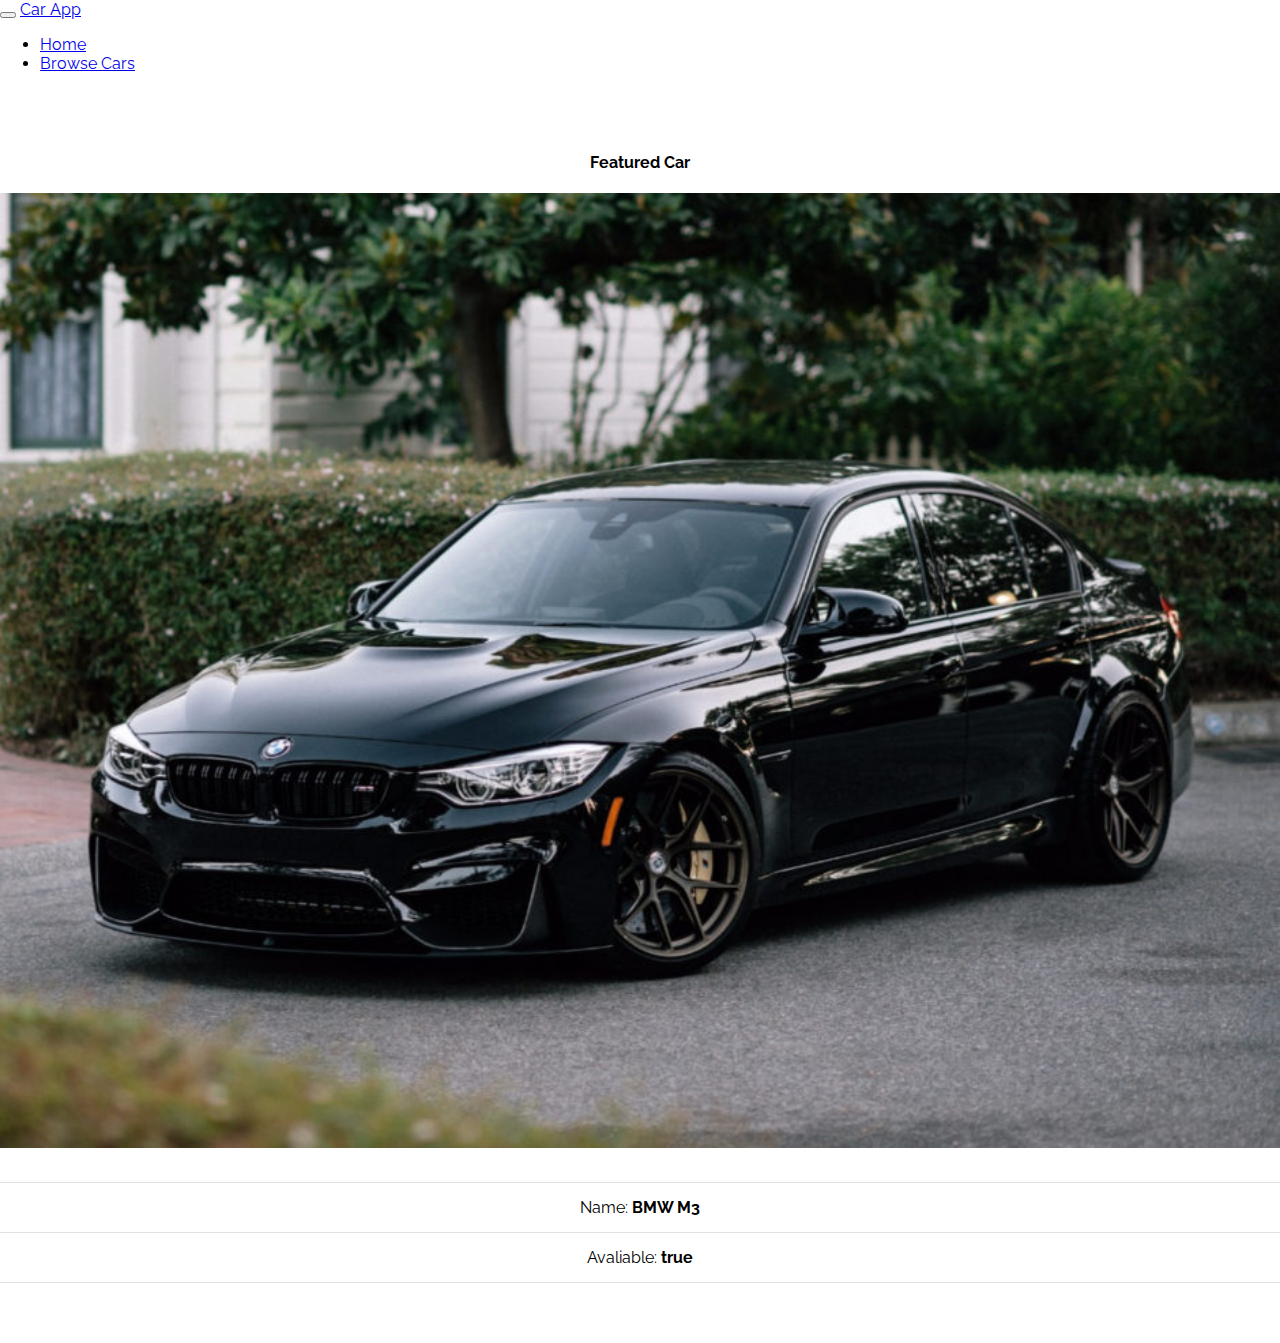
<file: index.html>
<!DOCTYPE html>
<html ng-app="myCarApp">
  <head>
    <meta charset="UTF-8">
    <meta name="viewport" content="width=device-width, initial-scale=1.0">
    <meta http-equiv="X-UA-Compatible" content="ie=edge">
    <title>MyCarApp</title>
    <script src="app\lib\angular.min.js"></script><!-- Angular -->
    <script src="app\lib\angular-route.min.js"></script><!-- Angular Route -->
    <script src="app\lib\angular-animate.min.js"></script><!-- Angular Animate -->
    <script src="app.js"></script>
    <link rel="stylesheet" href="https://cdnjs.cloudflare.com/ajax/libs/font-awesome/4.7.0/css/font-awesome.min.css"><!-- fa -->
    <link rel="stylesheet" href="https://bootswatch.com/3/darkly/bootstrap.min.css"><!-- Bootstrap dark theme -->
    <script src="https://ajax.googleapis.com/ajax/libs/jquery/3.2.0/jquery.min.js"></script>
    <script src="https://maxcdn.bootstrapcdn.com/bootstrap/3.3.7/js/bootstrap.min.js" integrity="sha384-Tc5IQib027qvyjSMfHjOMaLkfuWVxZxUPnCJA7l2mCWNIpG9mGCD8wGNIcPD7Txa" crossorigin="anonymous"></script>
    <link rel="stylesheet" href="css\styles.css">
  </head>

  <body>
    <header ng-include="'header.html'"></header><!-- Navbar -->
    <div class="container featured">
      <main ng-view></main>
    </div>
  </body>
</html>
</file>
